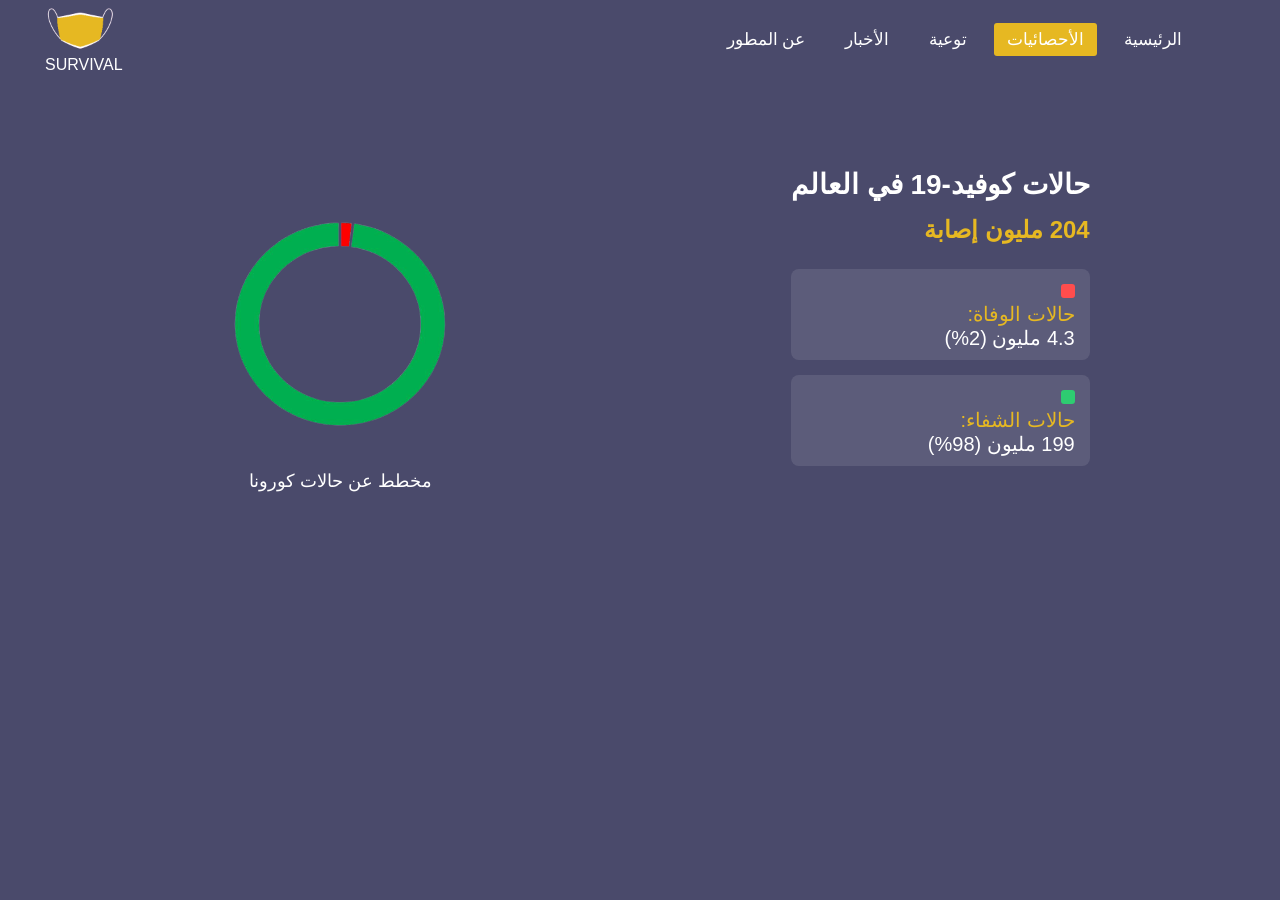
<file: Statistics .html>
<!DOCTYPE html>
<html lang="ar" dir="rtl">

<head>
  <title> احصائيات كوفيد-19</title>
  <link rel="stylesheet" href="css/css.css">
</head>

<body style="background-color: #4A4A6B  ;">
  <nav>
    <input type="checkbox" id="check">
    <label for="check" class="checkbtn">
      <i class="fas fa-bars"></i>
    </label>
    <img src="img/images.png" class="logo">
    <span>Survival</span>

    <ul>
      <li><a class="a" href="index.html">الرئيسية</a></li>
      <li><a id="active" class="a" href="Statistics.html">الأحصائيات</a></li>
      <li><a class="a" href="AWARENESS.html">توعية</a></li>
      <li><a class="a" href="news.html">الأخبار</a></li>
      <li><a class="a" href="about.html">عن المطور</a></li>
    </ul>
  </nav><br><br>
  <div class="stats-container">

    <div class="stats-info">
      <h2>حالات كوفيد-19 في العالم</h2>
      <p class="stats-main-number">204 مليون إصابة</p>

      <div class="stat-box">
        <p class="color-box red-box"></p>
        <p class="stat-title">حالات الوفاة:</p>

        <p class="stat-number">4.3 مليون (2%)</p>
      </div>

      <div class="stat-box">
        <p class="color-box green-box"></p>
        <p class="stat-title">حالات الشفاء:</p>
        <p class="stat-number">199 مليون (98%)</p>
      </div>
    </div>


    <div class="stats-chart">
      <img src="img/5ab1cac3-fb55-4216-a315-43ad9214a2e1-removebg-preview.png" alt="مخطط كورونا">
      <p>مخطط عن حالات كورونا</p>
    </div>
  </div>
</body>
</file>
<file: css/css.css>
* {
  padding: 0;
  margin: 0;
  text-decoration: none;
  list-style: none;
  box-sizing: border-box;

}

body {
  font-family: montserrat;
}

.logo {
  color: white;
  width: 100px;
  margin-top: 2px;
  margin-left: 10px;
  float: left;
}

.g {
  padding-top: 20px;
  position: relative;
  left: 0px;
  top: 100px;
  margin: 10px;

}

.e {

  border-radius: 10%;
  padding-right: 10px;
  float: left;
  position: relative;
  left: 0px;
  top: 100px;
  margin: 10px;
}

.l {

  padding-top: 20px;
  position: relative;
  left: -220px;
  top: 300px;
  margin: 10px;


}

.k {

  border-radius: 10%;
  padding-right: 10px;
  float: left;
  position: relative;
  left: -250px;
  top: 300px;
  margin: 10px;
}


#parnt {
  background-color: black;
  width: 100%;
  position: relative;
  top: 100px;
  margin-top: -20px;
}

#parnt #div {
  margin-left: 1%;
  float: left;
  width: calc(95% / 2);
  background-color: #E6B822;
  border-radius: 20px;
  text-align: center;
  font-size: 20px;
  color: rgb(255, 255, 255);
  margin-top: 20px;
  margin-bottom: 20px;
}

#ggg {
  height: 360px;

}

#parnt #div img {
  width: 100%;
}

#parnt #div p {
  margin: 10px;
  display: block;
}

#n {
  padding-bottom: 65px;




}

#d {
  position: absolute;
  top: 150px;
  left: 200px;
  font-size: 50px;
  color: #ffffff;
}






.stats-container {
  display: flex;
  flex-wrap: wrap;
  justify-content: space-around;
  align-items: center;
  padding: 40px;
  color: white;
  font-family: Arial, sans-serif;
}

.stats-info {
  max-width: 500px;
  text-align: right;
}

.stats-info h2 {
  font-size: 28px;
  margin-bottom: 15px;
}

.stats-main-number {
  font-size: 24px;
  color: #E6B822;
  margin-bottom: 25px;
  font-weight: bold;
}

.stat-box {
  font-size: 20px;
  margin: 15px 0;
  background: rgba(255, 255, 255, 0.1);
  padding: 10px 15px;
  border-radius: 8px;
}

.stat-title {
  color: #E6B822;
  margin-left: 10px;
}

.stat-number {
  color: #ffffff;

}

.stats-chart {
  text-align: center;
}

.stats-chart img {
  width: 300px;
  height: 300px;
  object-fit: contain;
}

.stats-chart p {
  margin-top: 10px;
  font-size: 18px;
  color: white;
}

.color-box {
  display: inline-block;
  width: 14px;
  height: 14px;
  border-radius: 3px;
  margin-left: 10px;
  vertical-align: middle;
}

.red-box {
  background-color: #ff4d4d;
}

.green-box {
  background-color: #2ecc71;
}






span {
  position: absolute;
  top: 55px;
  left: 25px;
  text-transform: uppercase;
  color: white;
  font-family: sans-serif;
}

.title {
  color: grey;
  font-size: 18px;
}

nav {
  background: #4A4A6B;
  height: 80px;
  width: 100%;
  padding-left: 20PX;

}

a {
  text-decoration: none;
  font-size: 22px;
  color: black;
}

nav ul {
  float: right;
  margin-right: 80px;
}

nav ul li {
  display: inline-block;
  line-height: 80px;
  margin: 0 5px;
}

nav span {
  line-height: 20px;
  margin-left: 20px;
}

nav ul li .a {
  color: white;
  font-size: 17px;
  padding: 7px 13px;
  border-radius: 3px;
  text-transform: uppercase;
}

.a#active,
.a:hover {
  background: #E6B822;
  transition: .5s;
}

.checkbtn {
  font-size: 30px;
  color: white;
  float: right;
  line-height: 80px;
  margin-right: 40px;
  cursor: pointer;
  display: none;
}

#check {
  display: none;
}

@media (max-width: 952px) {
  label.logo {
    font-size: 30px;
    padding-left: 50px;
  }

  nav ul li .a {
    font-size: 16px;
  }
}

@media (max-width: 600px) {
  .home .style {
    height: 600px;
    padding: 5px;

  }

  .home .style img {
    width: 200px;
    height: 200px;
  }

  .home .style h2 {
    font-size: 25px;
    margin-left: 0;
    margin-right: 0;
  }

  .home .var {
    padding: 5px;
    float: none;
    width: 70%;
    margin: 150px;
    margin-top: -100px;
    margin-left: 15%;
    margin-right: 15%;
  }

  .home .style p {
    font-size: 16px;
    padding: 20px 20px 20px 20px;
  }

  .moh img {
    width: 250px;
  }

  .moh {
    height: 240px;
  }

  .moh p {
    font-size: 20px;
    margin-left: 100px;
  }

  .moh span {
    font-size: 17px;
    margin-left: 110px;
    margin-top: 130px;
  }

  .checkbtn {
    display: block;
  }

  h1 {
    font-size: 25px;
  }

  h2 {
    font-size: 20px;

  }

  .home div {
    margin-left: 10px;
    margin-right: 10px;
  }

  .home div p {
    font-size: 13px;
    padding: 20px 20px 20px 20px;
  }

  ul {
    position: fixed;
    width: 100%;
    height: 100vh;
    background: #4A4A6B;
    top: 80px;
    left: -100%;
    text-align: center;
    transition: all .5s;
    z-index: 100;
  }

  nav ul li {
    display: block;
    margin: 50px 0;
    line-height: 30px;
  }

  nav ul li .a {
    font-size: 20px;
  }

  .a:hover,
  .a#active {
    background: none;
    color: #E6B822;
  }

  #check:checked~ul {
    left: 0;
  }
}

section {
  background: url(bg1.jpg) no-repeat;
  background-size: cover;
  height: calc(100vh - 80px);
}
</file>
